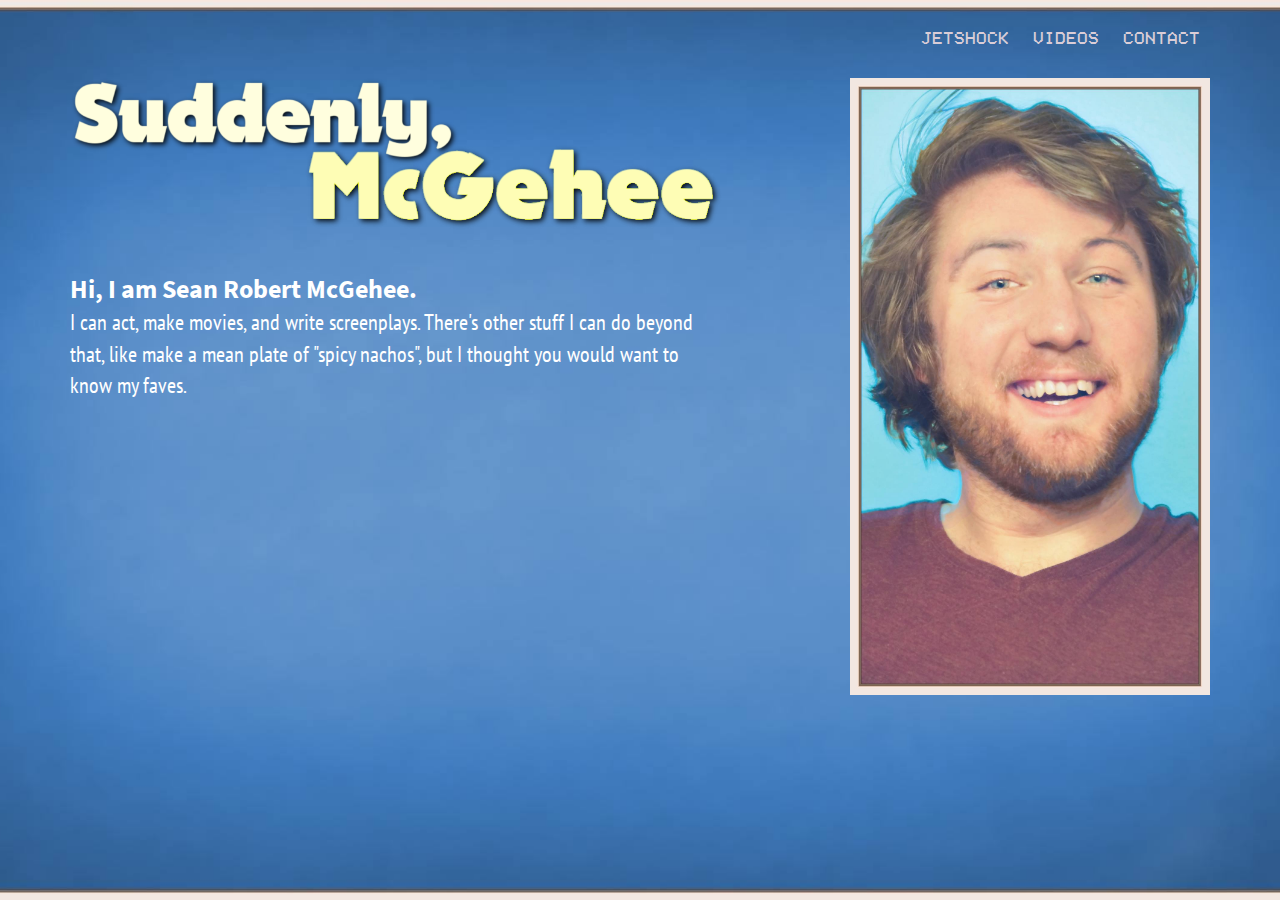
<file: index.html>
<!DOCTYPE html><html lang="en"><head>
    <meta charset="utf-8"/>
    <meta http-equiv="X-UA-Compatible" content="IE=edge"/>
    <meta name="viewport" content="width=device-width, initial-scale=1"/>
    <meta name="description" content=""/>
    <meta name="author" content=""/>

    <title>Sean McGehee</title>

    
    <link href="https://maxcdn.bootstrapcdn.com/bootstrap/3.3.7/css/bootstrap.min.css" rel="stylesheet" integrity="sha384-BVYiiSIFeK1dGmJRAkycuHAHRg32OmUcww7on3RYdg4Va+PmSTsz/K68vbdEjh4u" crossorigin="anonymous"/>

    
    <link href="https://fonts.googleapis.com/css?family=Open+Sans:300italic,400italic,600italic,700italic,800italic,400,300,600,700,800" rel="stylesheet" type="text/css"/>

    
    <link href="css/site.min.css" rel="stylesheet"/>

    
    
    

    <link rel="shortcut icon" type="image/x-icon" href="favicon.ico"/>
</head>

<body>

    <div class="container">
        <div class="row">
		<div class="col-xs-6">
                <a href="index.html" class="top-logo">
					<img src="img/shared/logo1.png" class="img-responsive"/>
                </a>
            </div>
            <div class="col-xs-6">
                <div class="top-nav">
                    <a href="jetshock.html">JETSHOCK</a>
					<a href="videos.html">VIDEOS</a> 
                    <a href="contact.html">CONTACT</a>
                </div>
            </div>
        </div>
        
		<div class="row">
	<div class="col-xs-12 col-sm-7">
		<img src="img/shared/logo1.png" class="img-responsive"/>
		<div class="front-greeting">
			Hi, I am Sean Robert McGehee.
		</div>
		<div class="front-description">
			I can act, make movies, and write screenplays.
			There&#39;s other stuff I can do beyond that,
			like make a mean plate of &#34;spicy nachos&#34;,
			but I thought you would want to know my faves.
		</div>
		<div class="visible-xs" style="padding-top: 40px;"></div>
	</div>

	<div class="col-xs-12 col-sm-4 col-sm-offset-1">
		<img src="img/index/face1.jpg" class="img-responsive"/>
	</div>
</div>

<link href="https://fonts.googleapis.com/css?family=PT+Sans+Narrow" rel="stylesheet"/>

<style>
	@font-face {
		font-family: 'SourceSansBold';
		src: url('font/SourceSansPro-Bold.ttf.woff')
	}

	.front-greeting {
		font-family: 'SourceSansBold';
		color: white;
		font-size: 26px;
		padding-top: 40px;
	}

	.front-description {
		font-family: 'PT Sans Narrow', sans-serif;
		color: white;
		font-size: 22px;
	} 
</style>

<script type="text/javascript">
	// TEMP FIX -> MOVE TO STATIC
	document.getElementsByClassName("top-logo")[0].style.visibility = 'hidden';
	//document.getElementsByClassName("top-nav")[0].style.visibility = 'hidden';
</script>


		
    </div>



</body></html>
</file>
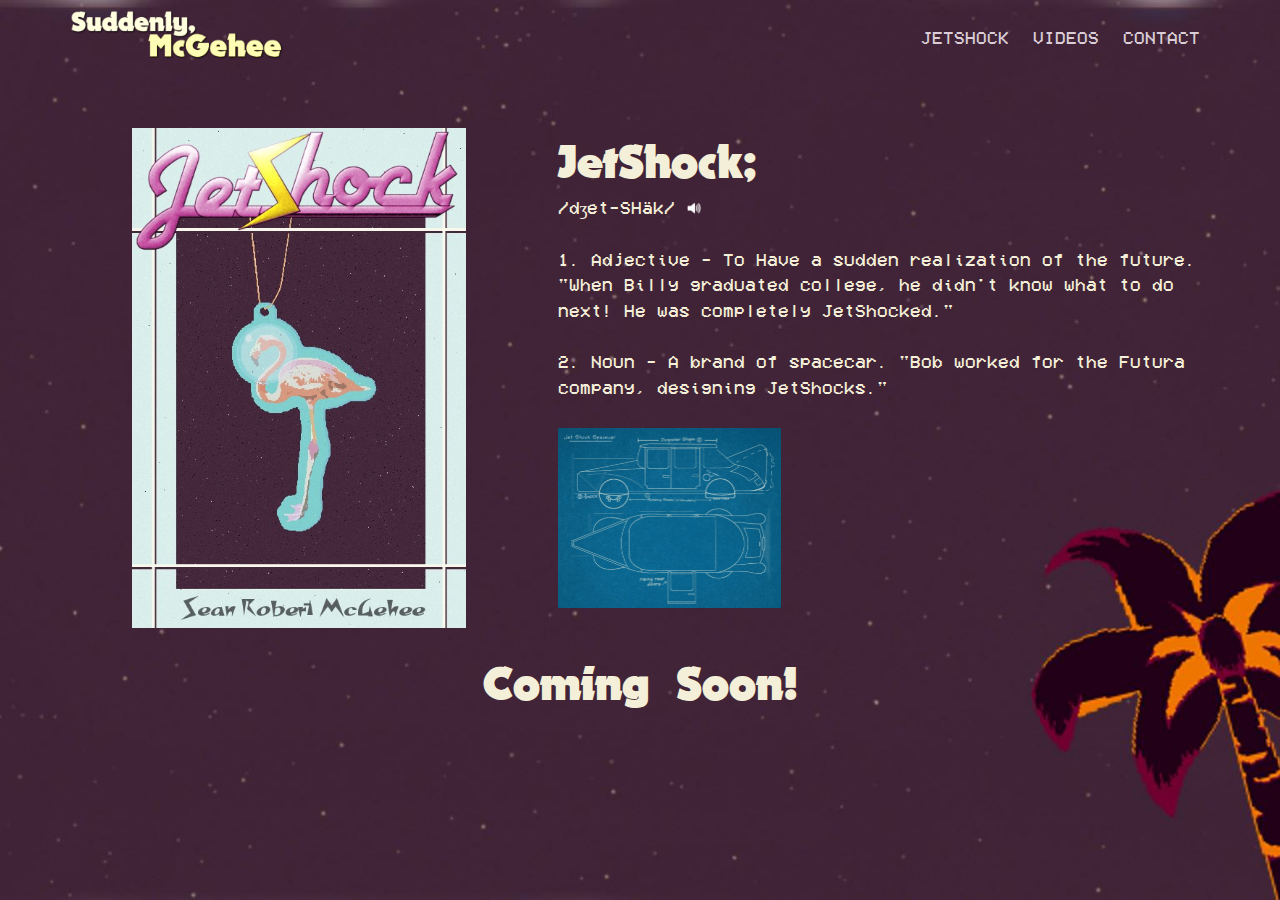
<file: jetshock.html>
<!DOCTYPE html><html lang="en"><head>
    <meta charset="utf-8"/>
    <meta http-equiv="X-UA-Compatible" content="IE=edge"/>
    <meta name="viewport" content="width=device-width, initial-scale=1"/>
    <meta name="description" content=""/>
    <meta name="author" content=""/>

    <title>Sean McGehee</title>

    
    <link href="https://maxcdn.bootstrapcdn.com/bootstrap/3.3.7/css/bootstrap.min.css" rel="stylesheet" integrity="sha384-BVYiiSIFeK1dGmJRAkycuHAHRg32OmUcww7on3RYdg4Va+PmSTsz/K68vbdEjh4u" crossorigin="anonymous"/>

    
    <link href="https://fonts.googleapis.com/css?family=Open+Sans:300italic,400italic,600italic,700italic,800italic,400,300,600,700,800" rel="stylesheet" type="text/css"/>

    
    <link href="css/site.min.css" rel="stylesheet"/>

    
    
    
</head>

<body>

    <div class="container">
        <div class="row">
		<div class="col-xs-6">
                <a href="index.html" class="top-logo">
					<img src="img/shared/logo1.png" class="img-responsive"/>
                </a>
            </div>
            <div class="col-xs-6">
                <div class="top-nav">
                    <a href="jetshock.html">JETSHOCK</a>
					<a href="videos.html">VIDEOS</a> 
                    <a href="contact.html">CONTACT</a>
                </div>
            </div>
        </div>
        
		<div class="row" style="margin-top: 50px">
	<div class="col-xs-12 col-sm-5">
		<img src="img/jetshock/book1.jpg" class="img-responsive book-art center-block"/>
		<div class="visible-xs" style="margin-bottom: 60px"></div>
	</div>
	<div class="col-xs-12 col-sm-7">
		<div class="book-text">
			<span class="big-letters">JetShock;</span> <br/>
			/dʒet-SHäk/ 
			<input src="img/jetshock/speaker.png" height="14" type="image" width="14" onclick="document.getElementById(&#39;audio1&#39;).play();"/>
			<br/>
			<br/>
			1. Adjective - To Have a sudden realization of the future.
			&#34;When Billy graduated college, he didn&#39;t know what to do next! 
			He was completely JetShocked.&#34;
			<br/> <br/>
			2. Noun - A brand of spacecar.
			&#34;Bob worked for the Futura company, designing JetShocks.&#34;
			<br/> <br/>
			<img src="img/jetshock/art1.jpg" class="img-responsive" style="max-height: 180px;"/>
		</div>
	</div>
</div>

<div class="row">
	<div class="col-xs-12">
		<div class="text-center big-letters" style="margin-top: 22px">
			Coming Soon!
		</div>
	</div>
</div>

<style>
	body {
			background-image: url('img/jetshock/bg1.jpg');
	}

	@font-face {
		font-family: 'Nougat';
		src: url('font/Nougat-ExtraBlack.ttf')
	}

	.big-letters {
		font-family: 'Nougat';
		color: #f4efd9;
		font-size: 48px;
	}

	.book-art {
		max-height: 500px;
	}

	.book-text {
		font-family: 'vcr_osd_mono';
		color: #f4efd9;
		font-size: 18px;
	}

	
</style>

<audio src="audio/audio1.mp3" id="audio1" autostart="false"></audio>

<script type="text/javascript">
</script>
		
    </div>



</body></html>
</file>
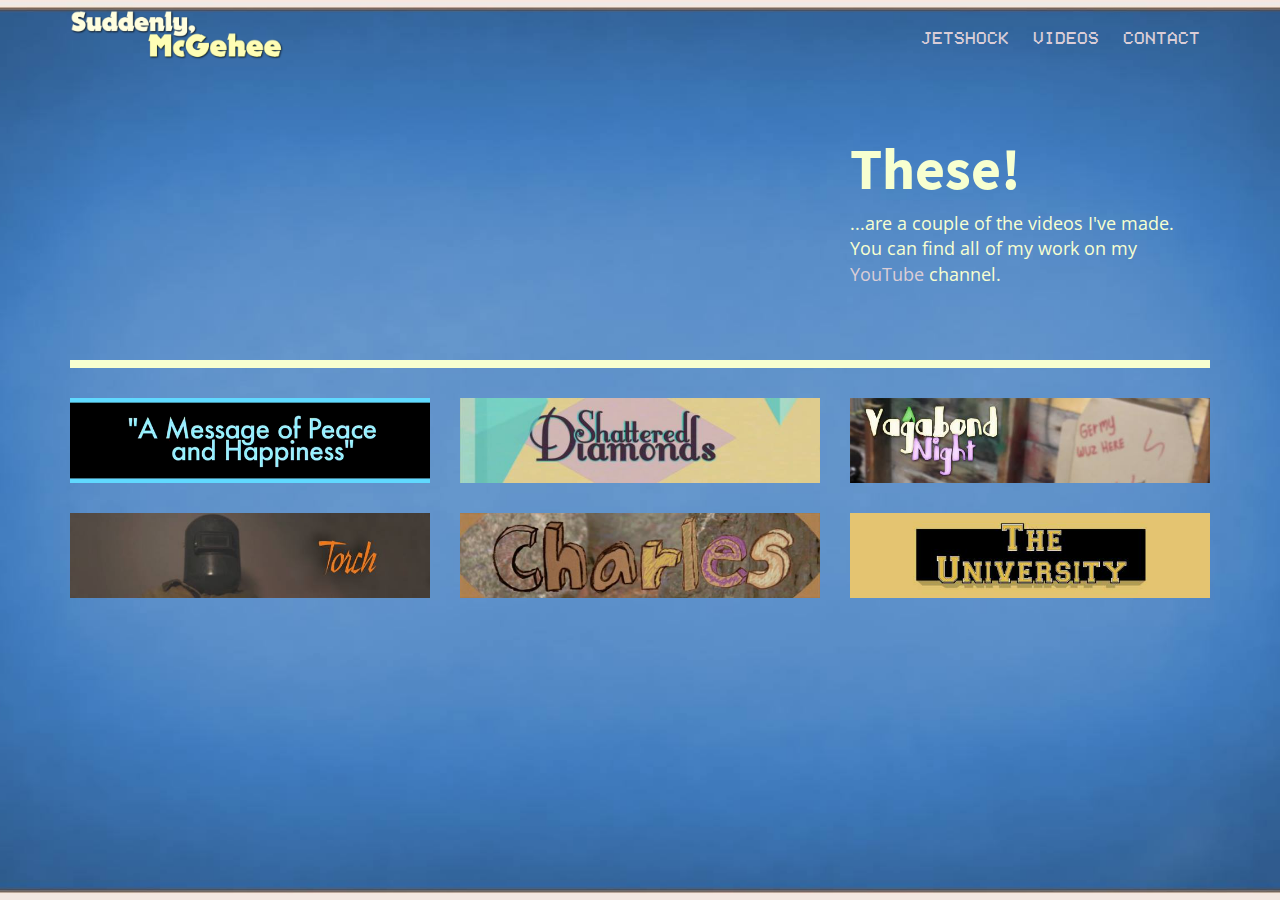
<file: videos.html>
<!DOCTYPE html><html lang="en"><head>
    <meta charset="utf-8"/>
    <meta http-equiv="X-UA-Compatible" content="IE=edge"/>
    <meta name="viewport" content="width=device-width, initial-scale=1"/>
    <meta name="description" content=""/>
    <meta name="author" content=""/>

    <title>Sean McGehee</title>

    
    <link href="https://maxcdn.bootstrapcdn.com/bootstrap/3.3.7/css/bootstrap.min.css" rel="stylesheet" integrity="sha384-BVYiiSIFeK1dGmJRAkycuHAHRg32OmUcww7on3RYdg4Va+PmSTsz/K68vbdEjh4u" crossorigin="anonymous"/>

    
    <link href="https://fonts.googleapis.com/css?family=Open+Sans:300italic,400italic,600italic,700italic,800italic,400,300,600,700,800" rel="stylesheet" type="text/css"/>

    
    <link href="css/site.min.css" rel="stylesheet"/>

    
    
    

    <link rel="shortcut icon" type="image/x-icon" href="favicon.ico"/>
</head>

<body>

    <div class="container">
        <div class="row">
		<div class="col-xs-6">
                <a href="index.html" class="top-logo">
					<img src="img/shared/logo1.png" class="img-responsive"/>
                </a>
            </div>
            <div class="col-xs-6">
                <div class="top-nav">
                    <a href="jetshock.html">JETSHOCK</a>
					<a href="videos.html">VIDEOS</a> 
                    <a href="contact.html">CONTACT</a>
                </div>
            </div>
        </div>
        
		<div class="row" style="margin-top:50px">
	<div class="col-xs-4">
		<div class="embed-responsive embed-responsive-16by9">
			<iframe class="embed-responsive-item" src="https://www.youtube.com/embed/wdnv9wYu_5A"></iframe>
		</div>
	</div>
	<div class="col-xs-4">
		<div class="embed-responsive embed-responsive-16by9">
			<iframe class="embed-responsive-item" src="https://www.youtube.com/embed/cM0351M8USE"></iframe>
		</div>
	</div>
	<div class="col-xs-4">
		<div style="font-family: &#39;SourceSansBold&#39;; color:#f7ffd0; font-size: 58px;">
			These!
		</div>

		<div style="color:#f7ffd0; font-size: 18px;">
			...are a couple of the videos I&#39;ve made. You can find all of my work
			on my 
			<a style="color: #dacdd6" href="https://www.youtube.com/channel/UC5YG_1XZtiu-1e3rowpQyFA" target="_blank">YouTube</a> 
			 channel.
		</div>
	</div>
</div>

<hr style="margin: 30px 0 30px 0; background-color: #f7ffd0; border: 0 none; height: 8px"/>

<div class="row">
	<div class="col-xs-4">
		<a href="https://www.youtube.com/watch?v=4Dwk5pSNVeQ" target="_blank">
			<img class="img-responsive video-banner" src="img/videos/banner1.png"/>
		</a>
	</div>
	<div class="col-xs-4">
		<a href="https://www.youtube.com/watch?v=JjPJY0HNseA" target="_blank">
			<img class="img-responsive video-banner" src="img/videos/banner3.jpg"/>
		</a>
	</div>
	<div class="col-xs-4">
		<a href="https://www.youtube.com/watch?v=8afD5rvLo0s" target="_blank">
			<img class="img-responsive video-banner" src="img/videos/banner2.jpg"/>
		</a>
	</div>
</div>

<div class="row" style="padding-top: 30px">
	<div class="col-xs-4">
		<a href="https://www.youtube.com/watch?v=YpNIgtCuhXg" target="_blank">
			<img class="img-responsive video-banner" src="img/videos/banner6.jpg"/>
		</a>
	</div>
	<div class="col-xs-4">
		<a href="https://www.youtube.com/watch?v=Rb1QICaoNMM" target="_blank">
			<img class="img-responsive video-banner" src="img/videos/banner4.jpg"/>
		</a>
	</div>
	<div class="col-xs-4">
		<a href="https://www.youtube.com/watch?v=Nf33Qg2f7Hc" target="_blank">
			<img class="img-responsive video-banner" src="img/videos/banner5.jpg"/>
		</a>
	</div>
</div>

<style>
	@font-face {
		font-family: 'Nougat';
		src: url('font/Nougat-ExtraBlack.ttf')
	}

	@font-face {
		font-family: 'SourceSansBold';
		src: url('font/SourceSansPro-Bold.ttf.woff')
	}
</style>
		
    </div>



</body></html>
</file>
<file: css/site.min.css>
body {
  background-image: url('../img/index/bg1.jpg');
  background-position: center center;
  background-repeat: no-repeat;
  background-attachment: fixed;
  background-size: cover;
  background-color: #464646;

  font-family: 'Open Sans', 'Helvetica Neue', Arial, sans-serif;
  -webkit-tap-highlight-color: #222;
}

h1, h2, h3, h4, h5, h6 {
    font-family: 'Open Sans', 'Helvetica Neue', Arial, sans-serif
}
p, div {
    font-family: 'Open Sans', 'Helvetica Neue', Arial, sans-serif
}
.btn {
    font-family:'Open Sans', 'Helvetica Neue', Arial, sans-serif
}

a {
    transition: all .40s;
}

.top-logo img {
	float: left;
	max-height: 60px;
	padding: 10px 0 0 0;
}

.top-nav {
    float: right;
    padding: 26px 0 26px 0;
}

.top-nav a {
    font-family: 'vcr_osd_mono';
    font-size: 18px;
    color: #dacdd7;
    text-decoration: none;
    padding: 10px 10px 10px 10px;
}

.top-nav a:hover {
    color: rgba(255, 255, 255, .9)
}

.container {
    margin-bottom: 26px
}

@font-face {
    font-family: 'vcr_osd_mono';
    src: url('../font/vcr_osd_mono.ttf')
}
</file>
